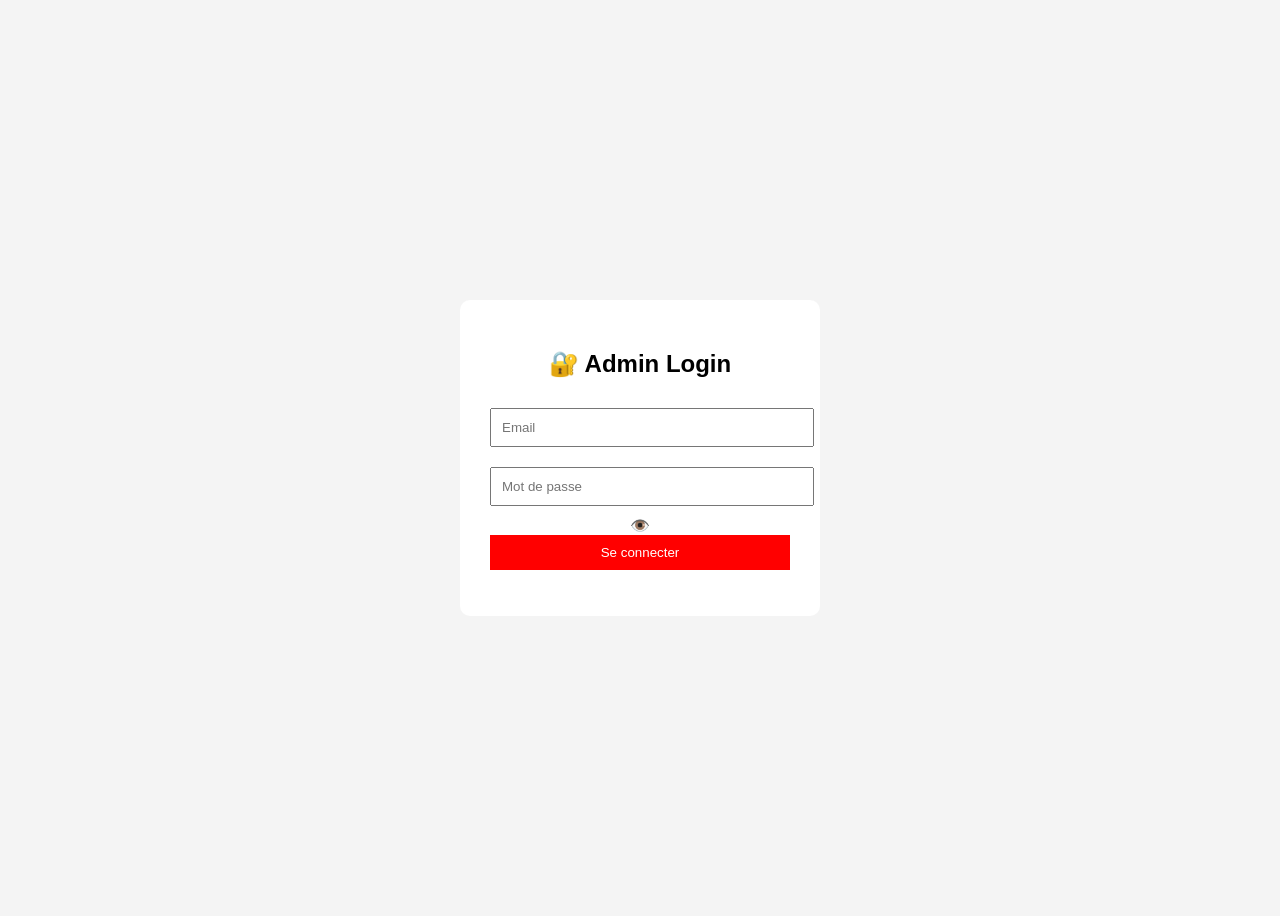
<file: frontend/admin.html>
<!DOCTYPE html>
<html lang="fr">

<head>
<meta charset="UTF-8">
<title>Admin - Dolce Pizza</title>

<!-- 🔐 Protection -->
<script>
if (localStorage.getItem("auth") !== "true") {
  window.location.href = "login.html";
}
</script>

<style>
body {
  font-family: Arial;
  background: #f4f4f4;
  padding: 20px;
}

h1 {
  text-align: center;
}

.top-bar {
  display: flex;
  justify-content: space-between;
  margin-bottom: 20px;
}

button {
  padding: 8px 15px;
  border: none;
  cursor: pointer;
  border-radius: 5px;
}

.logout {
  background: black;
  color: white;
}

.refresh {
  background: #3498db;
  color: white;
}

.delete {
  background: red;
  color: white;
}

table {
  width: 100%;
  border-collapse: collapse;
  background: white;
}

th, td {
  padding: 10px;
  border: 1px solid #ddd;
  text-align: center;
}

th {
  background: #e74c3c;
  color: white;
}
</style>

</head>

<body>

<div class="top-bar">
  <button class="refresh" onclick="loadCommandes()">🔄 Rafraîchir</button>
  <button class="logout" onclick="logout()">🚪 Déconnexion</button>
</div>

<h1>📊 Liste des commandes</h1>

<table>
  <thead>
    <tr>
      <th>ID</th>
      <th>Nom</th>
      <th>Produit</th>
      <th>Quantité</th>
      <th>Adresse</th>
      <th>Téléphone</th>
      <th>Action</th>
    </tr>
  </thead>
  <tbody id="tbody"></tbody>
</table>

<script>
// 📥 Charger commandes
function loadCommandes() {
  fetch("http://localhost:8080/api/commandes")
    .then(res => res.json())
    .then(data => {
      const tbody = document.getElementById("tbody");
      tbody.innerHTML = "";

      if (data.length === 0) {
        tbody.innerHTML = "<tr><td colspan='7'>Aucune commande</td></tr>";
        return;
      }

      data.forEach(cmd => {
        tbody.innerHTML += `
          <tr>
            <td>${cmd.id}</td>
            <td>${cmd.nomClient}</td>
            <td>${cmd.produit}</td>
            <td>${cmd.quantite}</td>
            <td>${cmd.adresse}</td>
            <td>${cmd.telephone}</td>
            <td>
              <button class="delete" onclick="deleteCommande(${cmd.id})">
                Supprimer
              </button>
            </td>
          </tr>
        `;
      });
    })
    .catch(err => {
      console.error(err);
      document.getElementById("tbody").innerHTML =
        "<tr><td colspan='7'>❌ Erreur serveur</td></tr>";
    });
}

// 🗑️ Supprimer
function deleteCommande(id) {
  if (!confirm("Supprimer cette commande ?")) return;

  fetch("http://localhost:8080/api/commandes/" + id, {
    method: "DELETE"
  }).then(() => loadCommandes());
}

// 🚪 Logout
function logout() {
  localStorage.removeItem("auth");
  window.location.href = "login.html";
}

// 🔄 Auto load
loadCommandes();
</script>

</body>
</html>
</file>
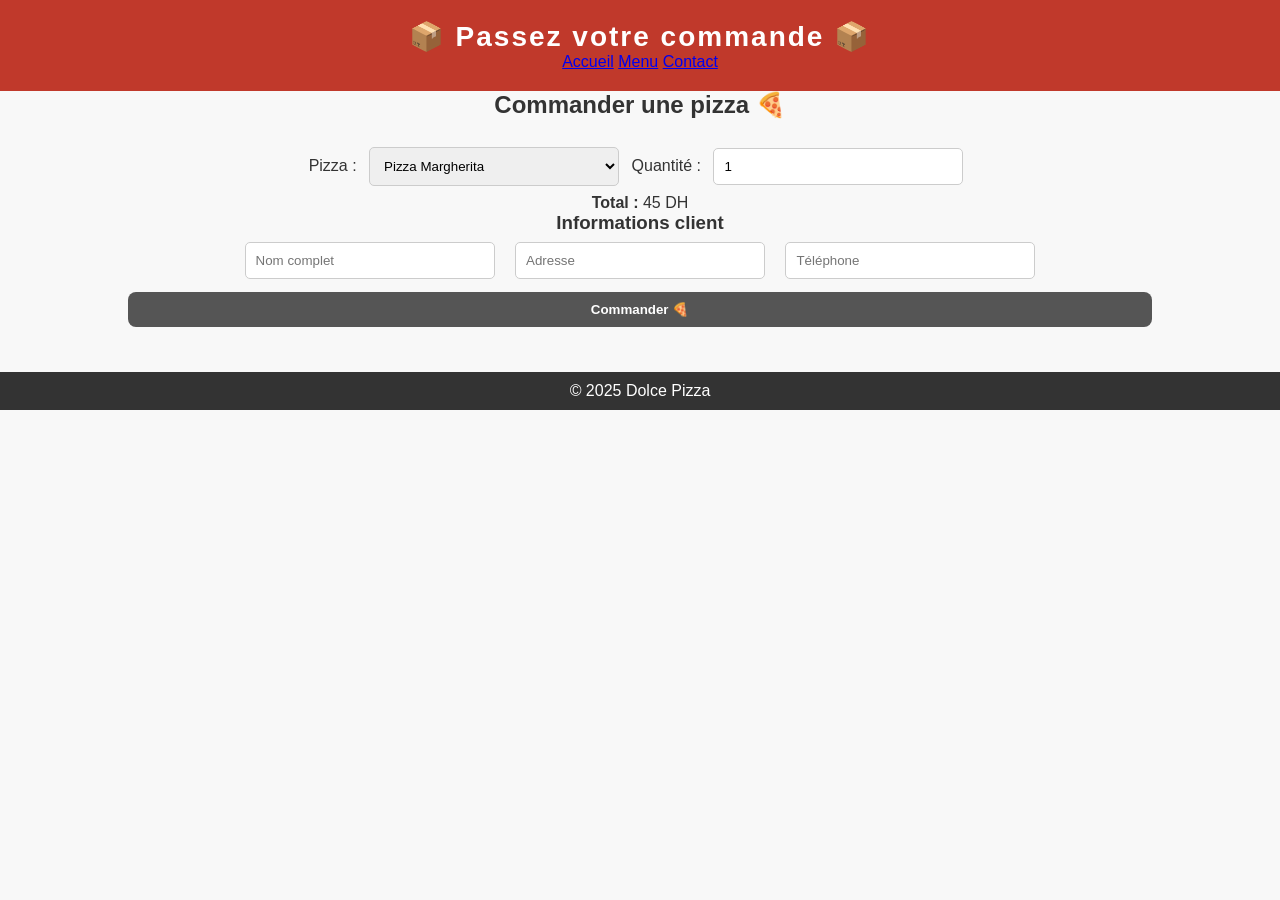
<file: frontend/commande.html>
<!DOCTYPE html>
<html lang="fr">
<head>
    <meta charset="UTF-8">
    <title>Commande - Dolce Pizza</title>
    <link rel="stylesheet" href="style.css">
</head>

<body>

<header>
    <h1>📦 Passez votre commande 📦</h1>
    <nav>
        <a href="index.html">Accueil</a>
        <a href="menu.html">Menu</a>
        <a href="contact.html">Contact</a>
    </nav>
</header>

<main>
    <h2>Commander une pizza 🍕</h2>

    <form id="commandeForm">

        <label>Pizza :</label>
        <select id="pizza" name="produit">
            <option value="Margherita">Pizza Margherita</option>
            <option value="Quatre saisons">Pizza Quatre Saisons</option>
            <option value="Pepperoni">Pizza Pepperoni</option>
        </select>

        <label>Quantité :</label>
        <input type="number" name="quantite" min="1" value="1" required>

        <!-- 💰 TOTAL -->
        <p><strong>Total :</strong> <span id="total">0</span> DH</p>

        <h3>Informations client</h3>

        <input type="text" name="nomClient" placeholder="Nom complet" required>
        <input type="text" name="adresse" placeholder="Adresse" required>
        <input type="tel" name="telephone" placeholder="Téléphone" required>

        <button type="submit">Commander 🍕</button>

    </form>
</main>

<footer>
    &copy; 2025 Dolce Pizza
</footer>

<script>
const prix = {
    "Margherita": 45,
    "Pepperoni": 55,
    "Quatre saisons": 60
};

// AUTO LOAD
window.onload = function() {
    const pizza = localStorage.getItem("pizzaChoisie");
    if (pizza) {
        document.getElementById("pizza").value = pizza;
    }
    calculerTotal();
};

// CALCUL TOTAL
function calculerTotal() {
    const pizza = document.getElementById("pizza").value;
    const quantite = document.querySelector("input[name='quantite']").value;

    const total = prix[pizza] * quantite;
    document.getElementById("total").textContent = total || 0;
}

// EVENTS
document.getElementById("pizza").addEventListener("change", calculerTotal);
document.querySelector("input[name='quantite']").addEventListener("input", calculerTotal);

// ENVOI BACKEND
document.getElementById("commandeForm").addEventListener("submit", function(e) {
    e.preventDefault();

    const form = e.target;

    fetch("http://localhost:8080/api/commandes", {
        method: "POST",
        headers: {
            "Content-Type": "application/json"
        },
        body: JSON.stringify({
            nomClient: form.nomClient.value,
            produit: form.produit.value,
            quantite: form.quantite.value,
            adresse: form.adresse.value,
            telephone: form.telephone.value
        })
    })
    .then(res => res.json())
    .then(data => {
        alert("✅ Commande envoyée !");
        localStorage.removeItem("pizzaChoisie");
        window.location.href = "confirmation commande.html";
    })
    .catch(err => {
        alert("❌ Erreur serveur");
        console.error(err);
    });
});
</script>
<script src="script.js"></script>
</body>
</html>
</file>
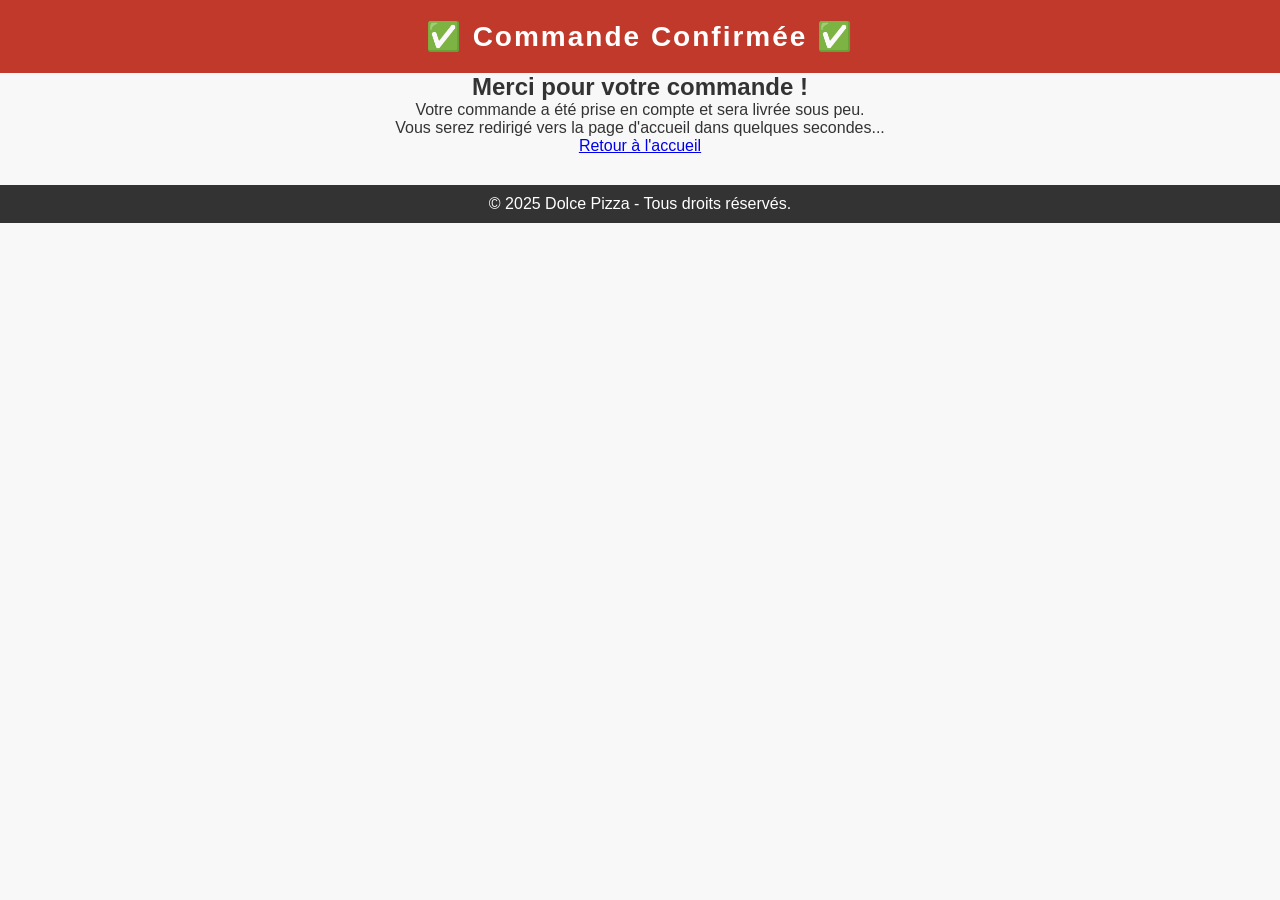
<file: frontend/confirmation commande.html>
<!DOCTYPE html>
<html lang="fr">
<head>
    <meta charset="UTF-8">
    <meta name="viewport" content="width=device-width, initial-scale=1.0">
    <title>Confirmation de commande</title>
    <link rel="stylesheet" href="style.css">
    <script>
        setTimeout(function() {
            window.location.href = 'dolce pizza.html';
        }, 5000);
    </script>
</head>
<body>
    <header>
        <h1>✅ Commande Confirmée ✅</h1>
    </header>
    
    <main>
        <section id="confirmation commande">
            <h2>Merci pour votre commande !</h2>
            <p>Votre commande a été prise en compte et sera livrée sous peu.</p>
            <p>Vous serez redirigé vers la page d'accueil dans quelques secondes...</p>
            <a href="Dolce Pizza.html">Retour à l'accueil</a>
        </section>
    </main>
    
    <footer>
        &copy; 2025 Dolce Pizza - Tous droits réservés.
    </footer>
</body>
</html>
</file>
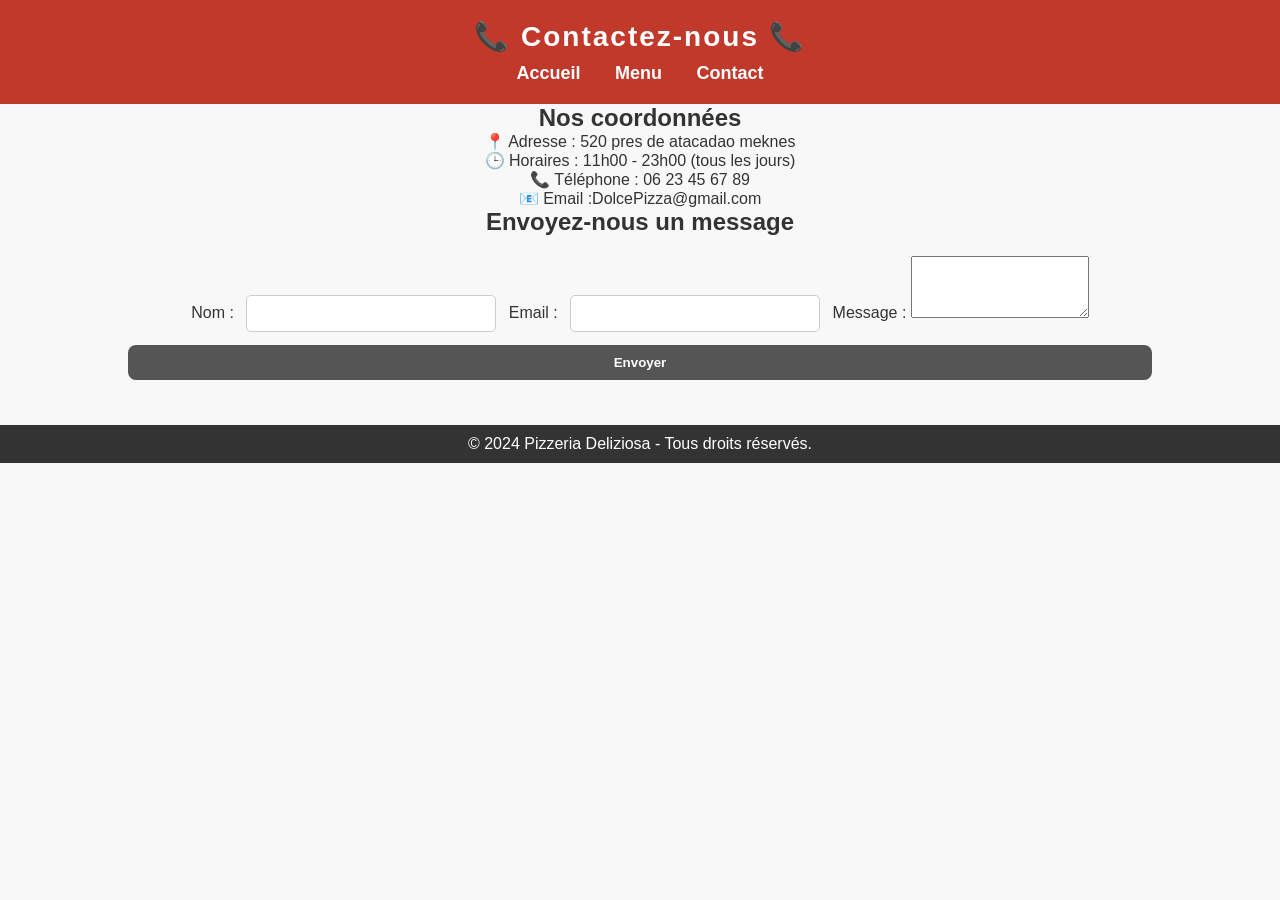
<file: frontend/contact.html>
<!DOCTYPE html>
<html lang="fr">
<head>
    <meta charset="UTF-8">
    <meta name="viewport" content="width=device-width, initial-scale=1.0">
    <title>Contact - Dolce Pizza</title>
    <link rel="stylesheet" href="style.css">
</head>
<body>
    <header>
        <h1>📞 Contactez-nous 📞</h1>
        <nav>
            <ul>
                <li><a href="Dolce Pizza.html">Accueil</a></li>
                <li><a href="menu.html">Menu</a></li>
                <li><a href="contact.html">Contact</a></li>
            </ul>
        </nav>
    </header>

    <main>
        <section id="contact">
            <h2>Nos coordonnées</h2>
            <p>📍 Adresse : 520 pres de atacadao meknes</p>
            <p>🕒 Horaires : 11h00 - 23h00 (tous les jours)</p>
            <p>📞 Téléphone : 06 23 45 67 89</p>
            <p>📧 Email :DolcePizza@gmail.com</p>


            <h2>Envoyez-nous un message</h2>
            <form action="envoyer_message.php" method="post">
                <label for="nom">Nom :</label>
                <input type="text" id="nom" name="nom" required>

                <label for="email">Email :</label>
                <input type="email" id="email" name="email" required>

                <label for="message">Message :</label>
                <textarea id="message" name="message" rows="4" required></textarea>

                <button type="submit">Envoyer</button>
            </form>
        </section>
    </main>

    <footer>
        &copy; 2024 Pizzeria Deliziosa - Tous droits réservés.
    </footer>
</body>
</html>
</file>
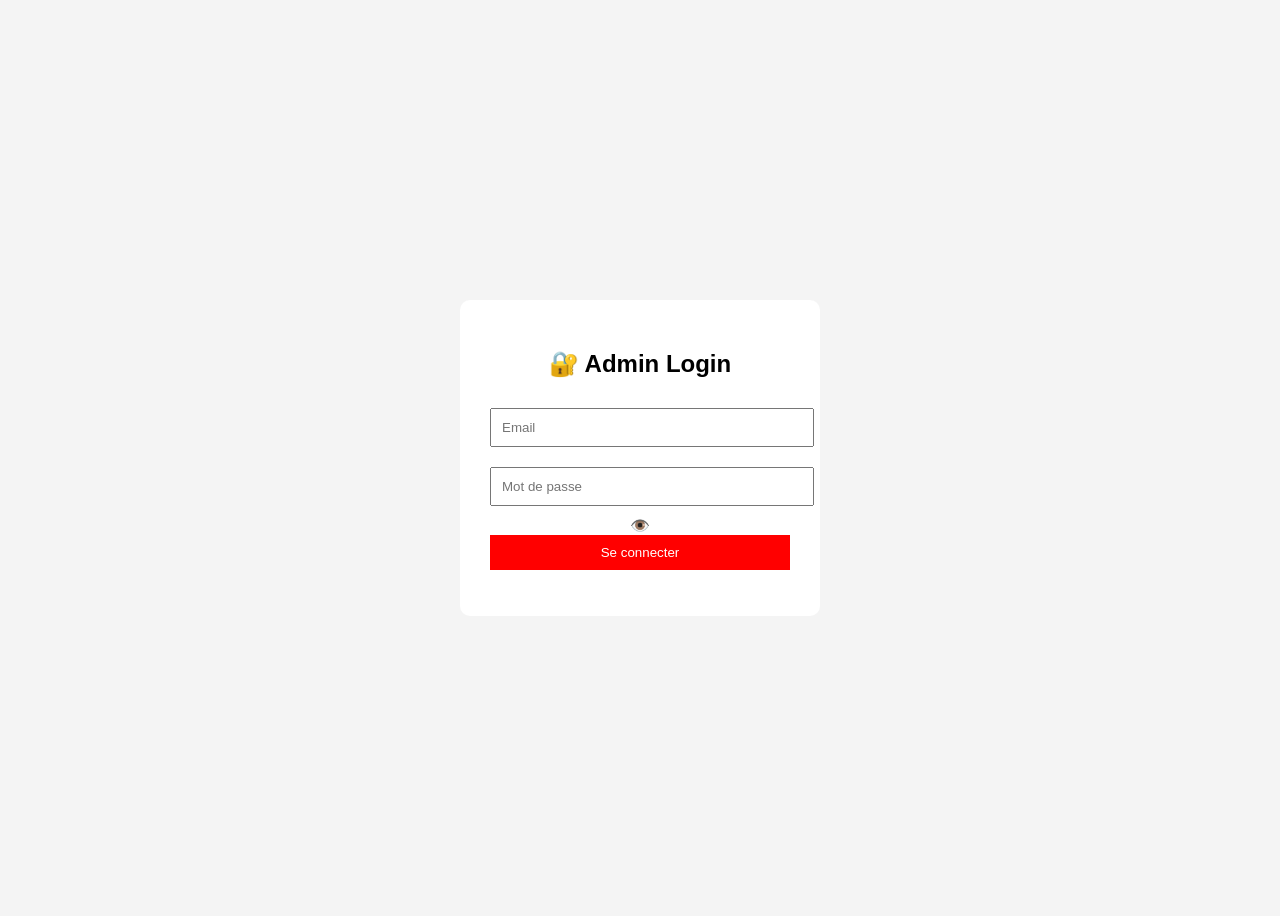
<file: frontend/login.html>
<!DOCTYPE html>
<html lang="fr">
<head>
<meta charset="UTF-8">
<title>Login Admin - Dolce Pizza</title>

<style>
body {
  font-family: Arial;
  background: #f4f4f4;
  display: flex;
  justify-content: center;
  align-items: center;
  height: 100vh;
}

.container {
  background: white;
  padding: 30px;
  border-radius: 10px;
  width: 300px;
  text-align: center;
}

input {
  width: 100%;
  padding: 10px;
  margin: 10px 0;
}

button {
  width: 100%;
  padding: 10px;
  background: red;
  color: white;
  border: none;
  cursor: pointer;
}

.error {
  color: red;
}
</style>

</head>
<body>
<div class="container">
  <h2>🔐 Admin Login</h2>

  <input type="email" id="email" placeholder="Email">

  <div class="password-box">
  <input type="password" id="password" placeholder="Mot de passe">
  <span onclick="togglePassword()">👁️</span>
</div>

  <button onclick="login()">Se connecter</button>

  <p class="error" id="error"></p>
</div>
<script>
function login() {
  const email = document.getElementById("email").value;
  const password = document.getElementById("password").value;

  if (email === "admin@pizza.com" && password === "1234") {
    localStorage.setItem("auth", "true");
    window.location.href = "admin.html";
  } else {
    document.getElementById("error").innerText = "❌ Mauvais login";
  }
}
</script>
<script src="script.js"></script>

</body>
</html>
</file>
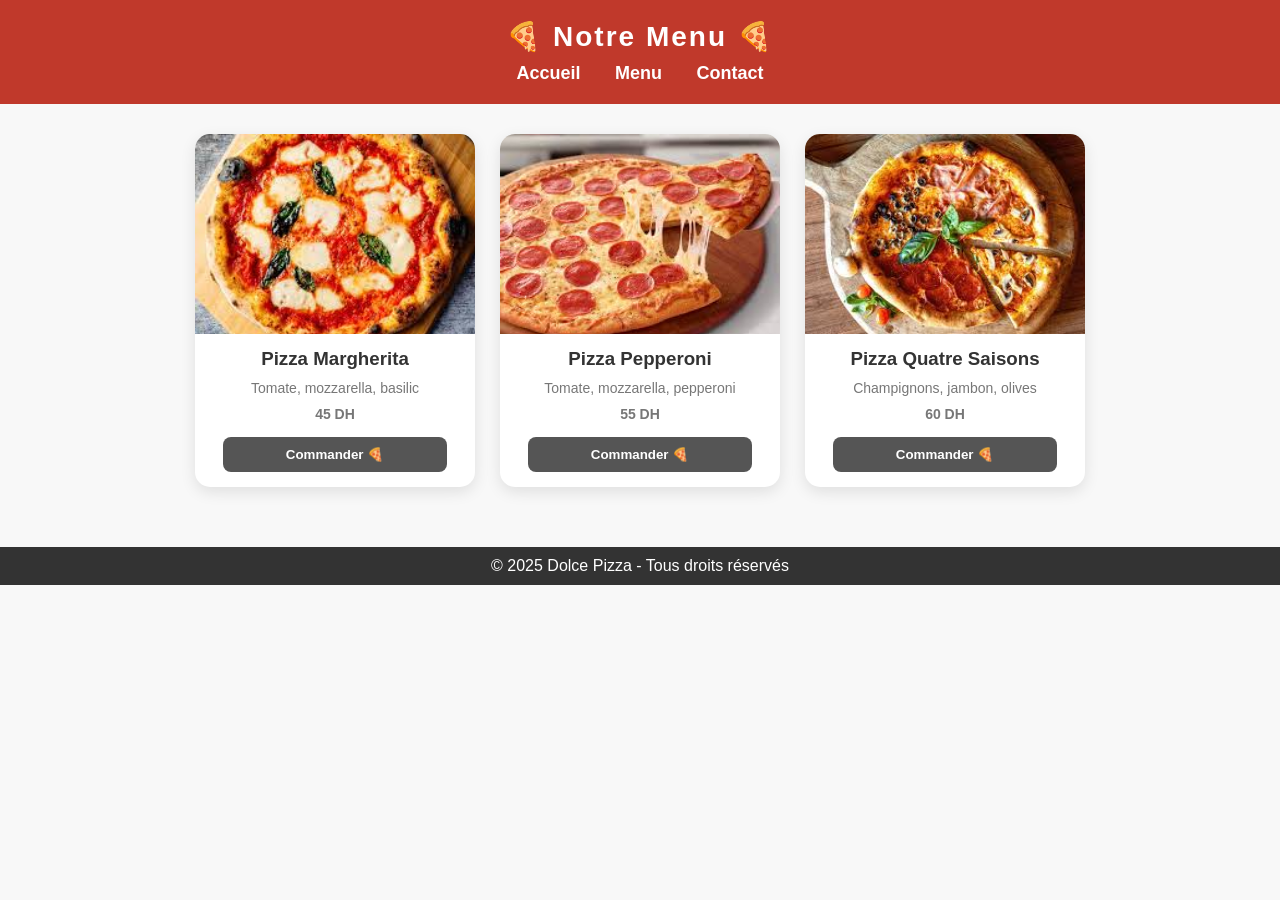
<file: frontend/menu.html>
<!DOCTYPE html>
<html lang="fr">
<head>
    <meta charset="UTF-8">
    <title>Menu - Dolce Pizza</title>
    <link rel="stylesheet" href="style.css">
</head>

<body>

<header>
    <h1>🍕 Notre Menu 🍕</h1>
    <nav>
        <ul>
            <li><a href="index.html">Accueil</a></li>
            <li><a href="menu.html">Menu</a></li>
            <li><a href="contact.html">Contact</a></li>
        </ul>
    </nav>
</header>

<main>
    <section id="menu">

        <!-- MARGHERITA -->
        <div class="pizza">
            <img src="images/margherita.jpg" alt="Pizza Margherita">
            <h3>Pizza Margherita</h3>
            <p>Tomate, mozzarella, basilic</p>
            <p class="price">45 DH</p>
            <button onclick="commander('Margherita')">Commander 🍕</button>
        </div>

        <!-- PEPPERONI -->
        <div class="pizza">
            <img src="images/pepperoni.jpg" alt="Pizza Pepperoni">
            <h3>Pizza Pepperoni</h3>
            <p>Tomate, mozzarella, pepperoni</p>
            <p class="price">55 DH</p>
            <button onclick="commander('Pepperoni')">Commander 🍕</button>
        </div>

        <!-- QUATTRO -->
        <div class="pizza">
            <img src="images/quatre-saisons.jpg" alt="Pizza Quatre Saisons">
            <h3>Pizza Quatre Saisons</h3>
            <p>Champignons, jambon, olives</p>
            <p class="price">60 DH</p>
            <button onclick="commander('Quatre saisons')">Commander 🍕</button>
        </div>

    </section>
</main>

<footer>
    &copy; 2025 Dolce Pizza - Tous droits réservés
</footer>

<!-- SCRIPT -->
<script>
function commander(pizza) {
    localStorage.setItem("pizzaChoisie", pizza);
    window.location.href = "commande.html";
}
</script>

</body>
</html>
</file>
<file: frontend/style.css>
/* RESET */
* {
    margin: 0;
    padding: 0;
    box-sizing: border-box;
}

/* BODY */
body {
    font-family: Arial, sans-serif;
    background-color: #f8f8f8;
    color: #333;
    text-align: center;
}

/* HEADER */
header {
    background-color: #c0392b;
    color: white;
    padding: 20px;
}

/* TITRE */
h1 {
    font-size: 28px;
    letter-spacing: 2px;
}

/* NAVIGATION */
nav ul {
    list-style: none;
    margin-top: 10px;
}

nav ul li {
    display: inline;
    margin: 0 15px;
}

nav ul li a {
    color: white;
    text-decoration: none;
    font-size: 18px;
    font-weight: bold;
    transition: 0.3s;
}

nav ul li a:hover {
    color: #ffd700;
}

/* SECTION MENU */
#menu {
    padding: 30px;
    display: flex;
    justify-content: center;
    gap: 25px;
    flex-wrap: wrap;
}

/* CARD PIZZA */
.pizza {
    background: white;
    width: 280px;
    border-radius: 15px;
    box-shadow: 0 5px 15px rgba(0,0,0,0.1);
    overflow: hidden;
    transition: transform 0.3s;
}

.pizza:hover {
    transform: translateY(-8px);
}

/* IMAGE */
.pizza img {
    width: 100%;
    height: 200px;
    object-fit: cover;
}

/* CONTENU */
.pizza h3 {
    margin: 10px 0;
    color: #333;
}

.pizza p {
    color: #777;
    font-size: 14px;
}

/* PRIX */
.price {
    color: #e74c3c;
    font-weight: bold;
    font-size: 18px;
    margin: 10px 0;
}

/* BOUTON */
button {
    background: #e74c3c;
    color: white;
    border: none;
    padding: 10px;
    width: 80%;
    margin: 10px 0 15px;
    border-radius: 8px;
    cursor: pointer;
    font-weight: bold;
    transition: 0.3s;
}

button:hover {
    background: #c0392b;
}

/* FORMULAIRE */
form {
    margin-top: 20px;
}

input, select {
    padding: 10px;
    margin: 8px;
    width: 250px;
    border-radius: 5px;
    border: 1px solid #ccc;
}

/* FOOTER */
footer {
    margin-top: 30px;
    background-color: #333;
    color: white;
    padding: 10px;
}

/* RESPONSIVE */
@media (max-width: 768px) {
    #menu {
        flex-direction: column;
        align-items: center;
    }

    .pizza {
        width: 90%;
    }

    input, select {
        width: 90%;
    }
}
button {
  margin-top: 5px;
  background: #555;
}
.password-box {
  position: relative;
}

.password-box input {
  width: 100%;
  padding: 10px;
}

.password-box span {
  position: absolute;
  right: 10px;
  top: 12px;
  cursor: pointer;
}
</file>
